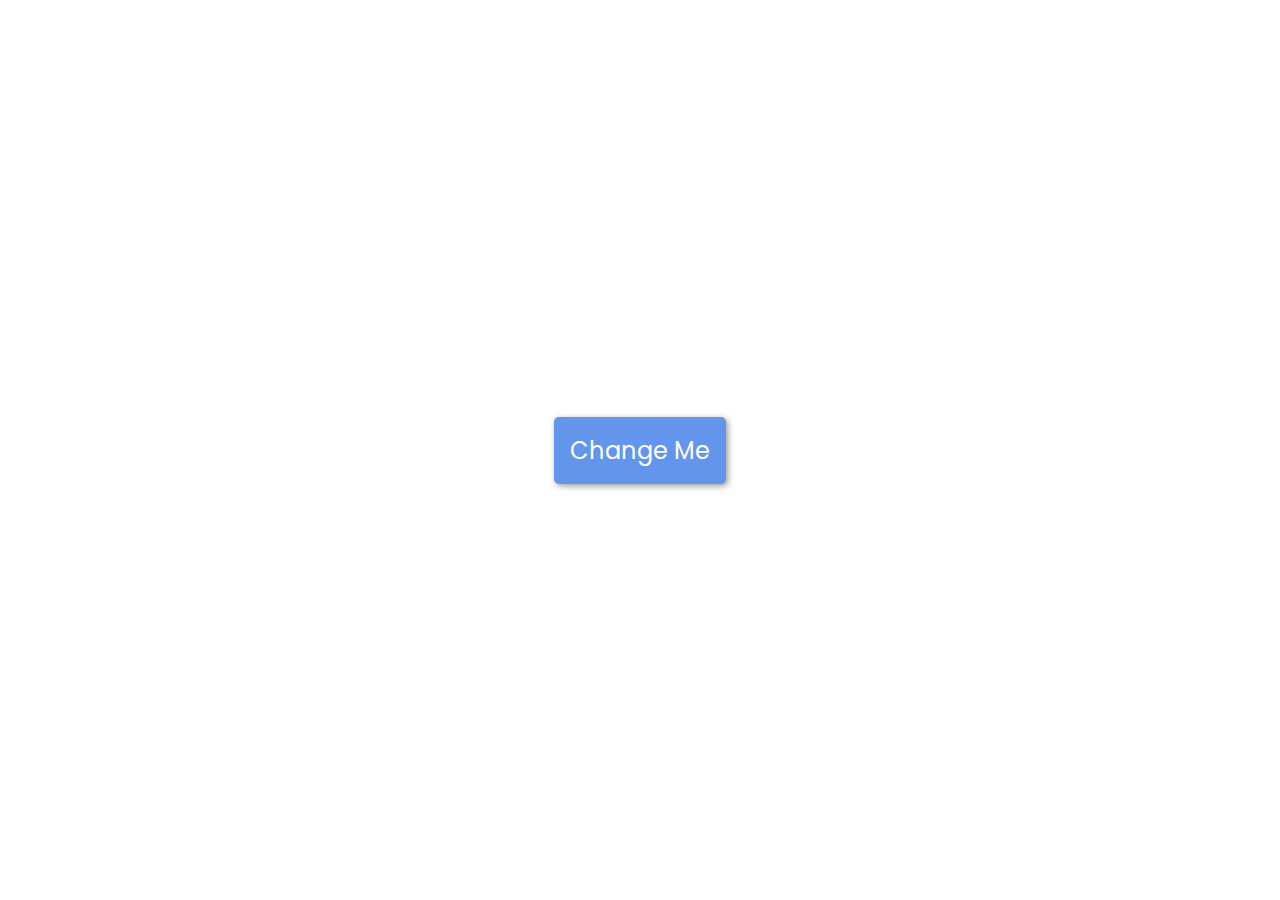
<file: background-changer/index.html>
<!DOCTYPE html>
<html lang="en">
    <head>
        <meta charset="UTF-8" />
        <meta name="viewport" content="width=device-width, initial-scale=1.0" />
        <title>Background-Changer</title>
        <link rel="stylesheet" href="style.css" />
        <script src="script.js" defer></script>
    </head>
    <body>
        <button id="btn">Change Me</button>
        
    </body>
</html>
</file>
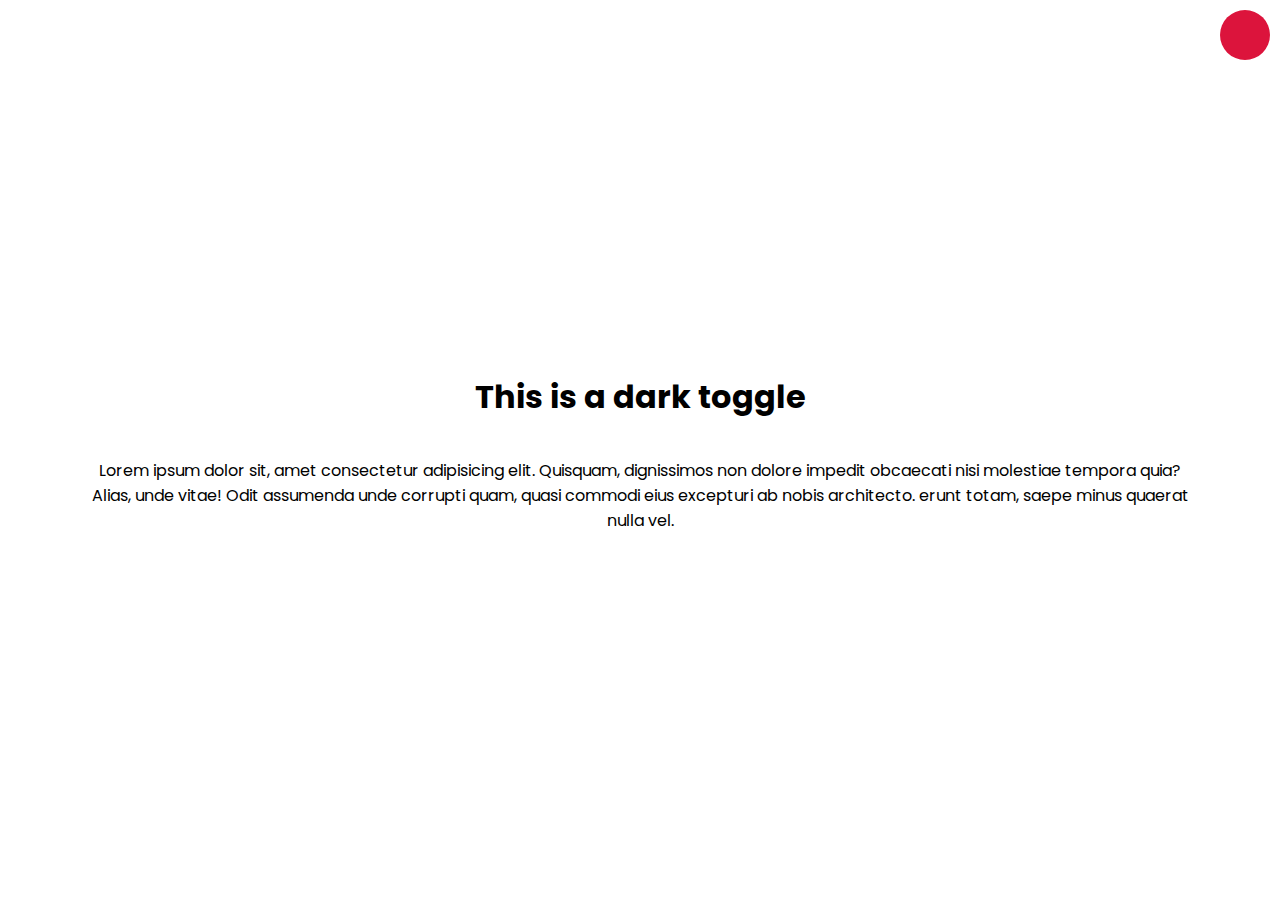
<file: dark-mode-toggle/index.html>
<!DOCTYPE html>
<html lang="en">
    <head>
        <meta charset="UTF-8" />
        <meta name="viewport" content="width=device-width, initial-scale=1.0" />
        <title>Dark Mode</title>
        <link rel="stylesheet" href="style.css" />
        <script src="script.js" defer></script>
    </head>
    <body>
        <div class="toggle-container">
            <input type="checkbox" id="toggle"
            name="toggle"><label for="toggle"></label>
        </div>
        <h1>This is a dark toggle</h1>
        <p>Lorem ipsum dolor sit, amet consectetur 
            adipisicing elit. Quisquam, dignissimos 
            non dolore impedit obcaecati nisi 
            molestiae tempora quia? Alias, unde vitae! 
            Odit assumenda unde corrupti quam, quasi 
            commodi eius excepturi ab nobis architecto. 
            erunt totam, saepe minus quaerat nulla vel.</p>
    </body>
</html>
</file>
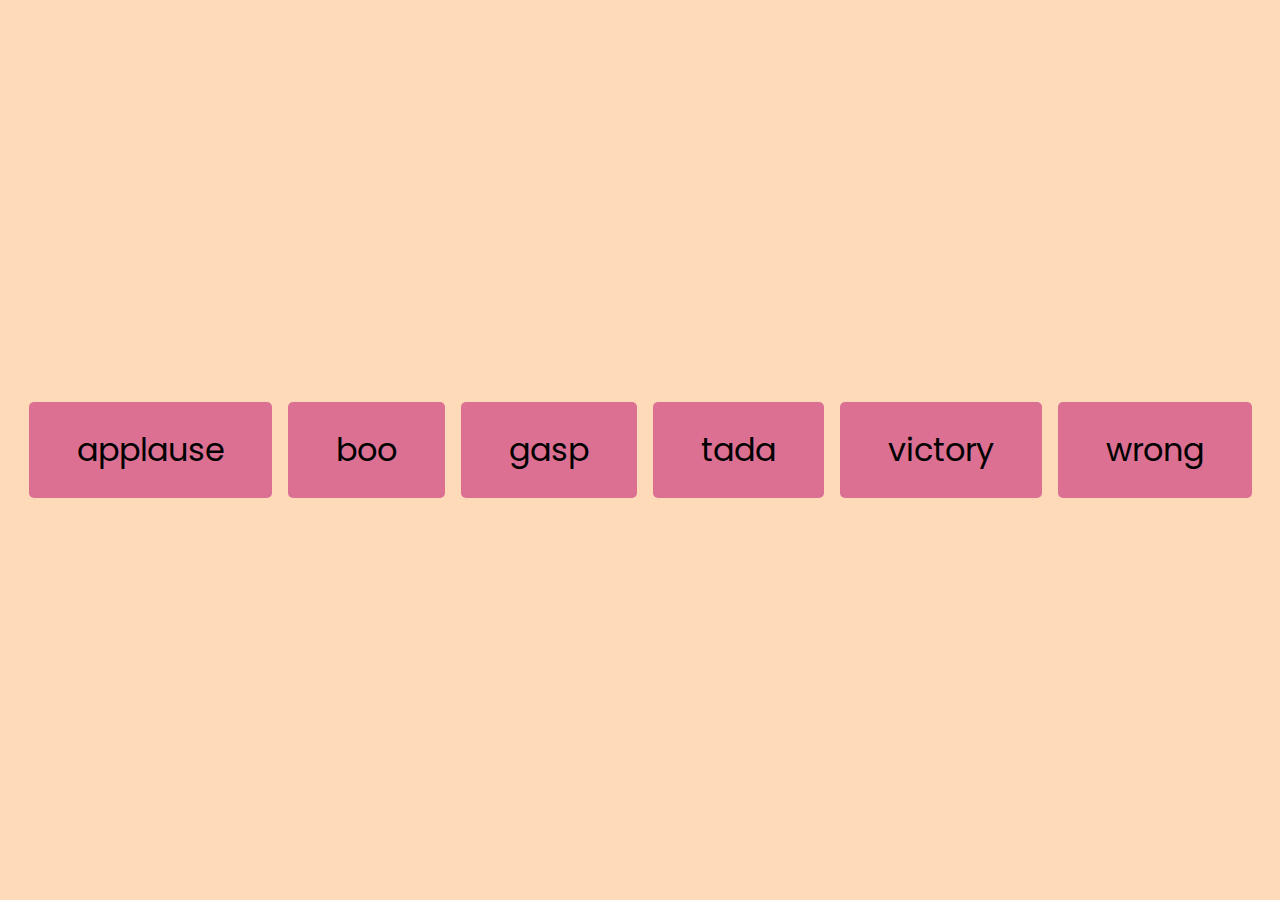
<file: sound-board/index.html>
<!DOCTYPE html>
<html lang="en">
    <head>
        <meta charset="UTF-8" />
        <meta name="viewport" content="width=device-width, initial-scale=1.0" />
        <title>Soundboard</title>
        <link rel="stylesheet" href="style.css" />
        <script src="script.js" defer></script>
    </head>
    <body>
        
        <audio id="applause" src="sounds/applause.mp3"></audio>
        <audio id="boo" src="sounds/boo.mp3"></audio>
        <audio id="gasp" src="sounds/gasp.mp3"></audio>
        <audio id="tada" src="sounds/tada.mp3"></audio>
        <audio id="victory" src="sounds/victory.mp3"></audio>
        <audio id="wrong" src="sounds/wrong.mp3"></audio>
    </body>
</html>
</file>
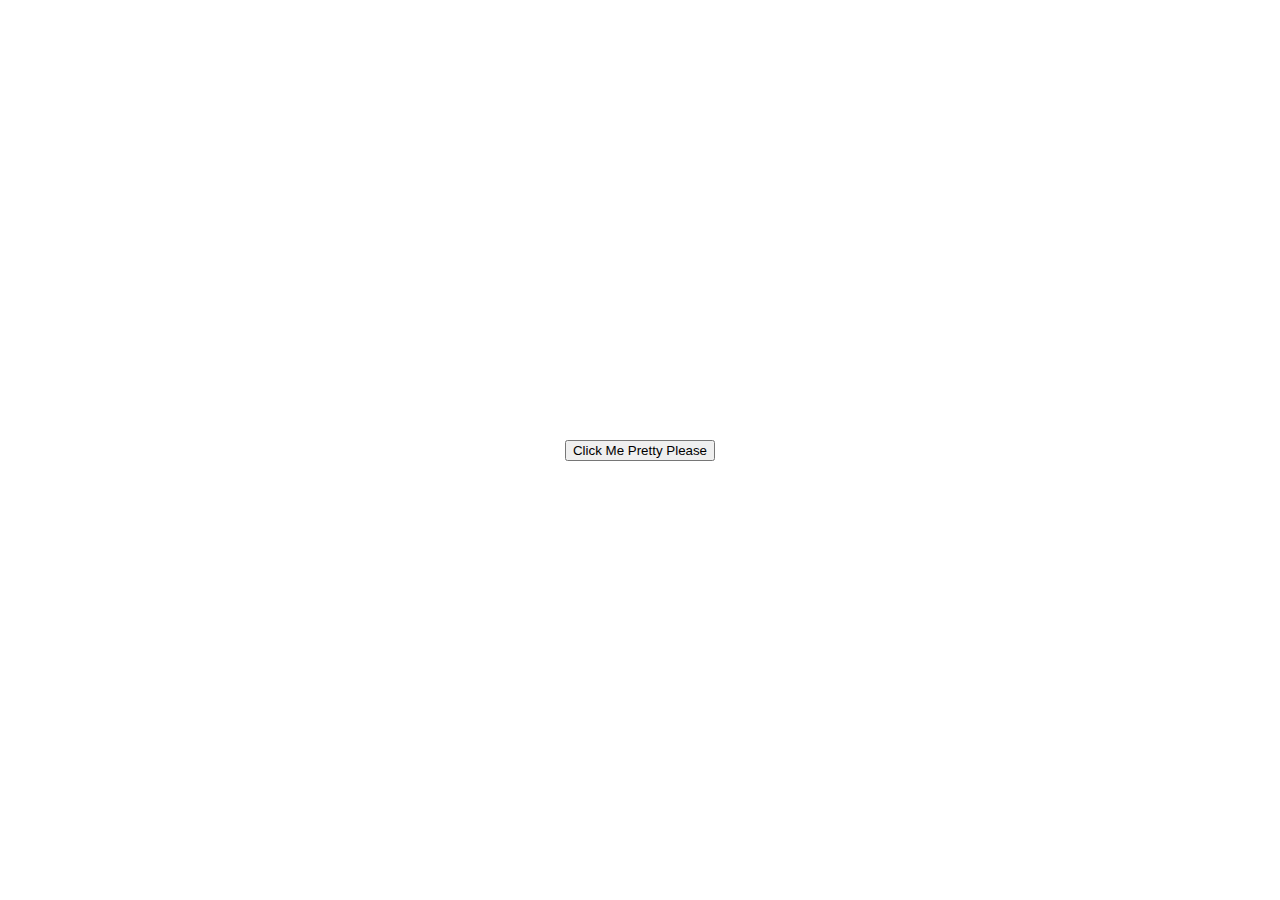
<file: toast-notification/index.html>
<!DOCTYPE html>
<html lang="en">
    <head>
        <meta charset="UTF-8" />
        <meta name="viewport" content="width=device-width, initial-scale=1.0" />
        <title>Toast Notification</title>
        <link rel="stylesheet" href="style.css" />
        <script src="script.js" defer></script>
    </head>
    <body>
        <div id="container"></div>
        <button id="btn">Click Me Pretty Please</button>
        
    </body>
</html>
</file>
<file: background-changer/style.css>
@import url("https://fonts.googleapis.com/css2?family=Poppins:wght@200;400;600&display=swap");

* {
    box-sizing: border-box;
}

body {
    display: flex;
    align-items: center;
    justify-content: center;
    font-family: "Poppins", sans-serif;
    margin: 0;
    min-height: 100vh;
}

button {
    background-color: cornflowerblue;
    color: white;
    padding: 1rem;
    font-family: inherit;
    font-size: 1.5rem;
    box-shadow: 2px 2px 6px rgba(0, 0, 0, 0.4);
    border-radius: 5px;
    border: none;
    transition: transform 0.1s linear;
}

button:focus {
    outline: none;
}

button:active {
    box-shadow: translate(2px 2px);
}
</file>
<file: dark-mode-toggle/style.css>
@import url("https://fonts.googleapis.com/css2?family=Poppins:wght@200;400;600&display=swap");

* {
    box-sizing: border-box;
}

body {
    display: flex;
    align-items: center;
    justify-content: center;
    flex-direction: column;
    font-family: "Poppins", sans-serif;
    margin: 0;
    min-height: 100vh;
    text-align: center;
    padding: 5rem;
}

body.dark {
    background-color: #1f1f1f;
    color: white;

    transition: background 0.3s linear,
    color 0.3s linear;
}

.toggle-container{
    position: fixed;
    top: 10px;
    right: 10px;
}
body.dark.label {
    background-color: cyan;
}

label {
    background-color: crimson;
    border-radius: 50%;
    display: inline-block;
    width: 50px;
    height: 50px;
    cursor: pointer;
    user-select: none;
}



input {
    visibility: hidden;
}
</file>
<file: sound-board/style.css>
@import url("https://fonts.googleapis.com/css2?family=Poppins:wght@200;400;600&display=swap");

* {
    box-sizing: border-box;
}

body {
    background-color: peachpuff;
    display: flex;
    align-items: center;
    justify-content: center;
    font-family: "Poppins", sans-serif;
    margin: 0;
    min-height: 100vh;
}

.btn {
    background-color: palevioletred;
    border-radius: 5px;
    border: none;
    color: black;
    font-family: inherit;
    font-size: 2rem;
    padding: 1.5rem 3rem;
    margin: 0.5rem;
}
</file>
<file: toast-notification/style.css>
@import url("https://fonts.googleapis.com/css2?family=Poppins:wght@200;400;600&display=swap");

* {
    box-sizing: border-box;
}

body {
    display: flex;
    align-items: center;
    justify-content: center;
    font-family: "Poppins", sans-serif;
    margin: 0;
    min-height: 100vh;
}

#container {
    position: fixed;
    bottom: 10px;
    right: 10px;

}

.toast {
    background-color: crimson;
    border-radius: 5px;
    color: white;
    padding: 2rem;
    margin: 1rem;
}
</file>
